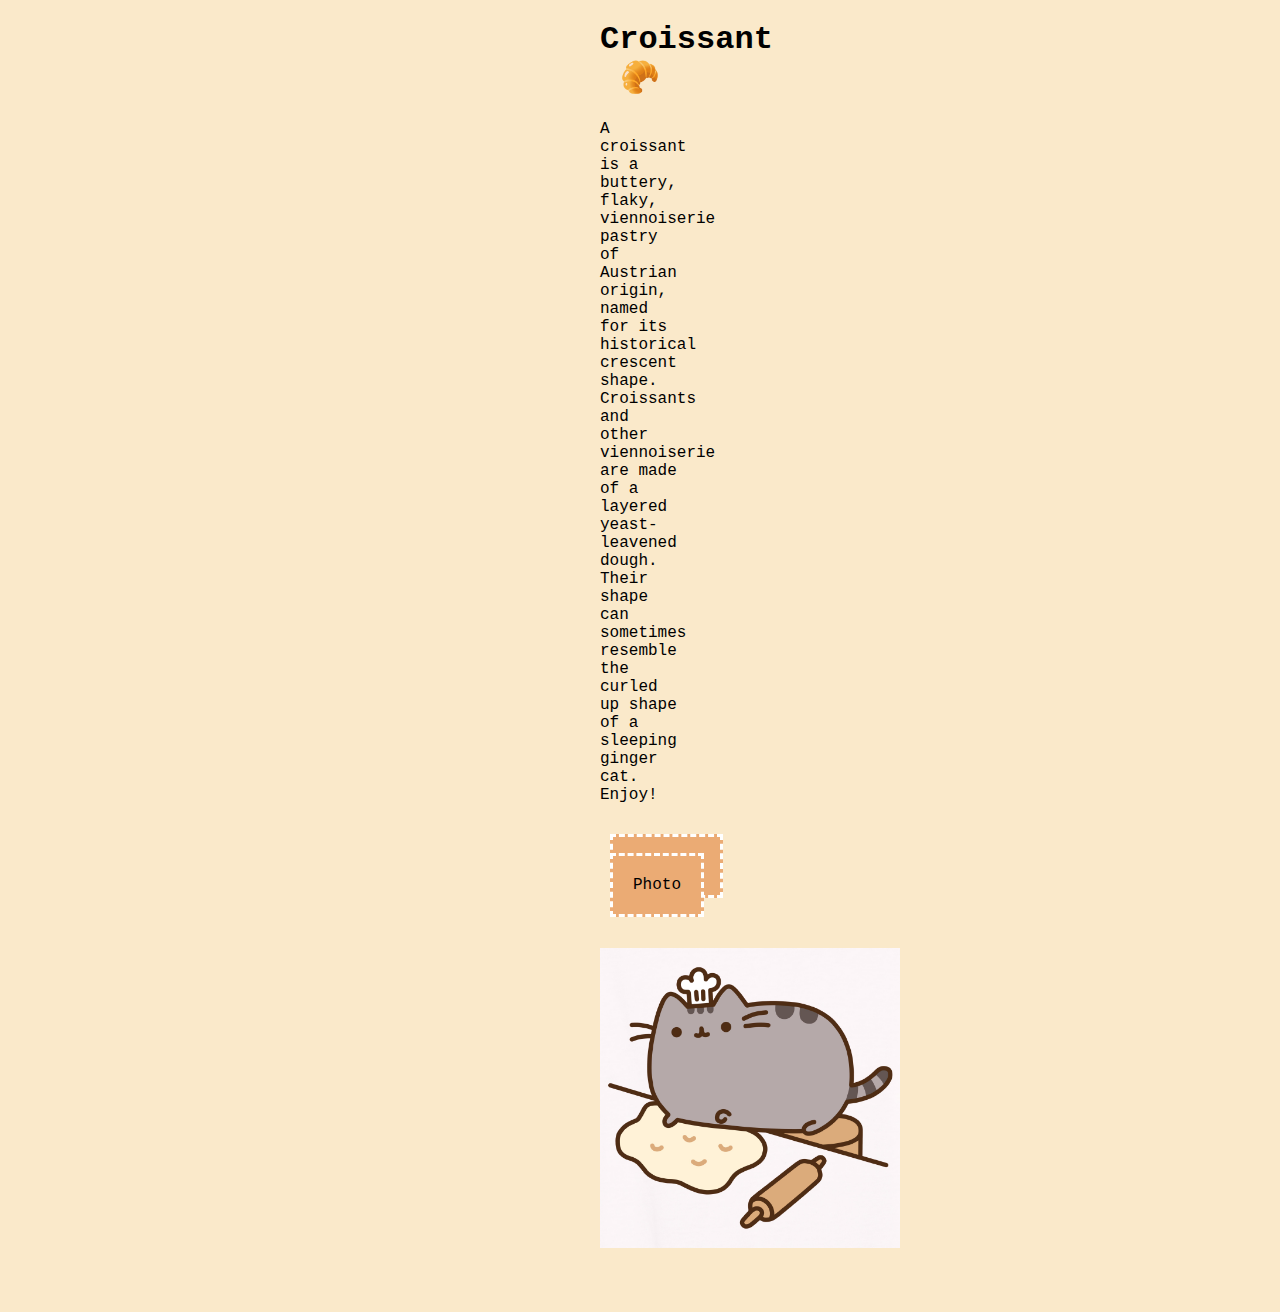
<file: index.html>
<!DOCTYPE html>
<html lang="en">
<head>
    <meta charset="UTF-8">
    <meta http-equiv="X-UA-Compatible" content="IE=edge">
    <meta name="viewport" content="width=device-width, initial-scale=1.0">
    <meta name="description" content="Croissant provides information on the popular pastry and comically compares it with sleeping ginger cats">
    <title>Croissant: Home</title>
    <link rel="stylesheet" href="/src/style.css">
</head>
<body>
    <h1>Croissant 🥐</h1>
    <p>A croissant is a buttery, flaky, viennoiserie pastry of Austrian origin, named for its historical crescent shape. Croissants and other viennoiserie are made of a layered yeast-leavened dough. Their shape can sometimes resemble the curled up shape of a sleeping ginger cat. Enjoy!</p>
    <br/><br/>

    <a href="/contact.html"title="Contact Croissant!">Contact</a>
    <a href="/photo.html"title="See what a croissant looks like">Photo</a>
    <br/><br/><br/><br/>
    <img src="/images/pusheen.jpg" alt="cartoon of cat baking" width="300px" class="center-image"><br/><br/><br/>
   
    
</body>
</html>
</file>
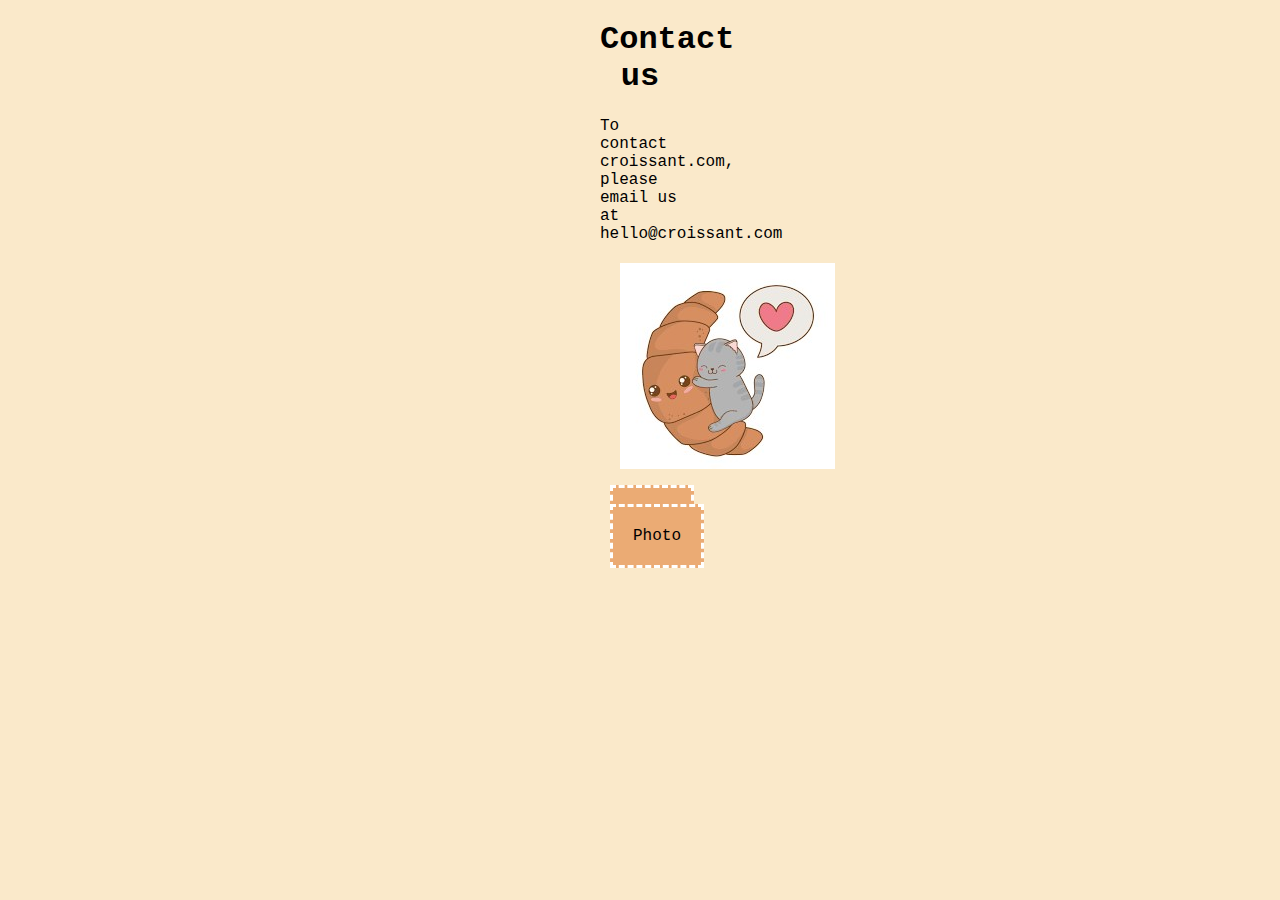
<file: contact.html>
<!DOCTYPE html>
<html lang="en">
<head>
    <meta charset="UTF-8">
    <meta http-equiv="X-UA-Compatible" content="IE=edge">
    <meta name="viewport" content="width=device-width, initial-scale=1.0">
    <meta name="description" content="Croissant provides information on the popular pastry and comically compares it with sleeping ginger cats">
    <title>Croissant: Contact us</title>
    <link rel="stylesheet" href="/src/style.css">
</head>
<body>
    <h1>Contact us</h1>
    <p> To contact croissant.com, please email us at hello@croissant.com</p>
    <img src="/images/contactme.jpg" alt="cartoon of cat hugging croissant"> <br/>
    <a href="/"title="back to Homepage">Home</a>
    <a href="/photo.html"title="See what a croissant looks like">Photo</a>
</body>
</html>
</file>
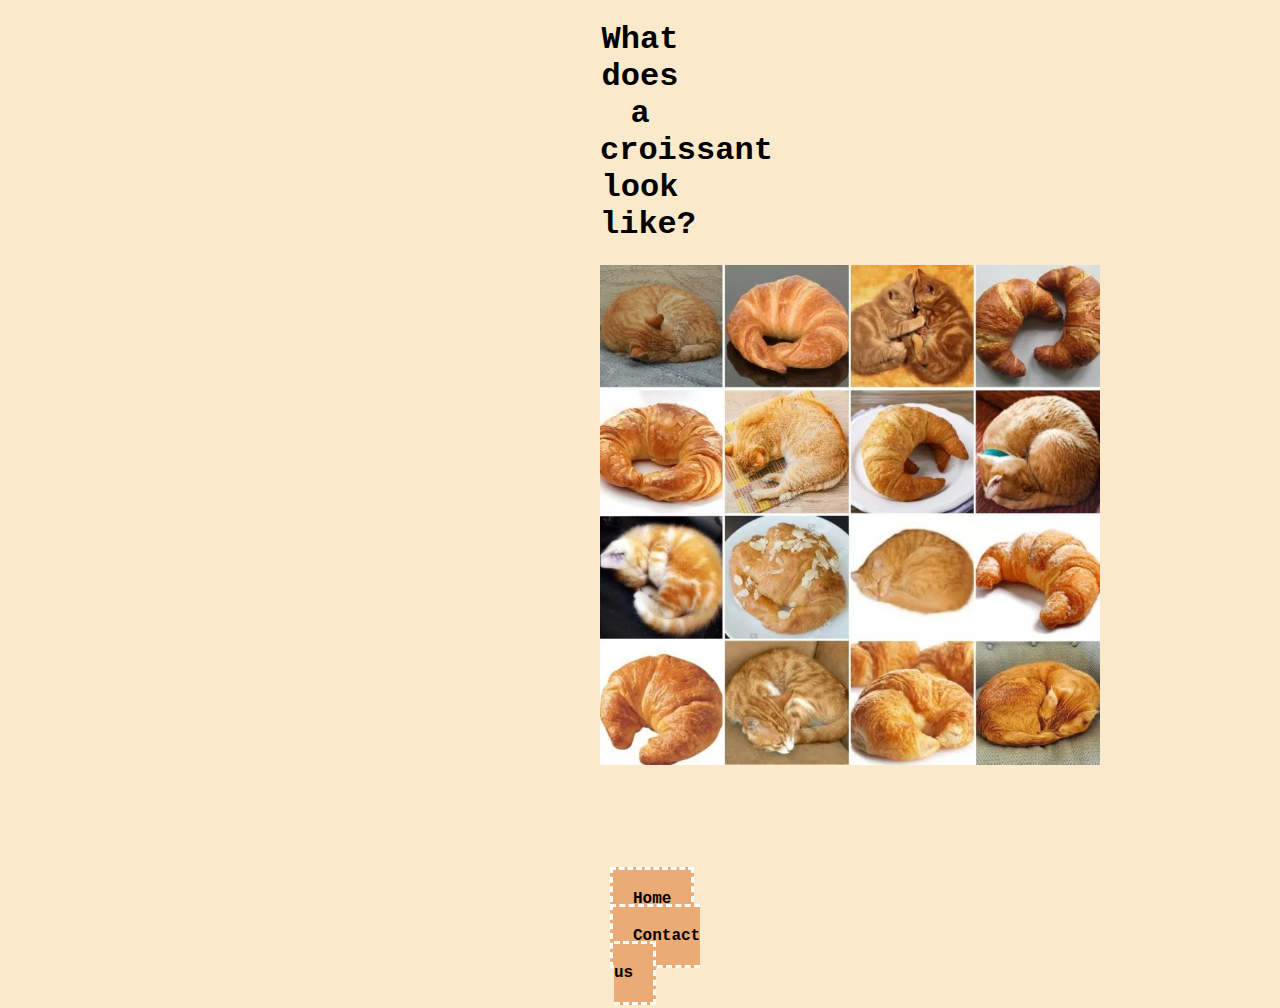
<file: photo.html>
<!DOCTYPE html>
<html lang="en">
<head>
    <meta charset="UTF-8">
    <meta http-equiv="X-UA-Compatible" content="IE=edge">
    <meta name="viewport" content="width=device-width, initial-scale=1.0">
    <meta name="description" content="Croissant provides information on the popular pastry and comically compares it with sleeping ginger cats">
    <title>Croissant: What does a croissant look like?</title>
    <link rel="stylesheet" href="/src/style.css">
</head>
<body>
    <h1>What does a croissant look like?<h1>
        <img src="/images/croissant-cats.jpeg" alt="images of cats looking like croissants" width="500px" class="center-image">
        <br/><br/><br/>
        <a href="/" title="back to Homepage">Home</a>
    <a href="/contact.html" title="Contact Croissant!">Contact us</a>
    
</body>
</html>
</file>
<file: src/style.css>
a {
    display: inline;
    margin: 10px;
    padding: 20px;
    text-decoration: none;
    border: 3px dashed white;
    color: black;
    font-size: 16px;
    font-family:'Courier New', Courier, monospace;
    background: #EBAB74;
}
h1 {
    text-align: center;
    font-family:'Courier New', Courier, monospace;
}
h2 {
     text-align: center;
    font-family:'Courier New', Courier, monospace;
}
p {
    font-family:'Courier New', Courier, monospace;
}
img {
    display: block;
    margin: 20px;
}
body {
    background-color: #fae9ca;
    margin: 10px 600px;
}
@media (max-width:576px) {
    body {
    margin: 0px 5px;
    }
}
.center-image {
    display: block;
    margin: 0 auto;
}
</file>
